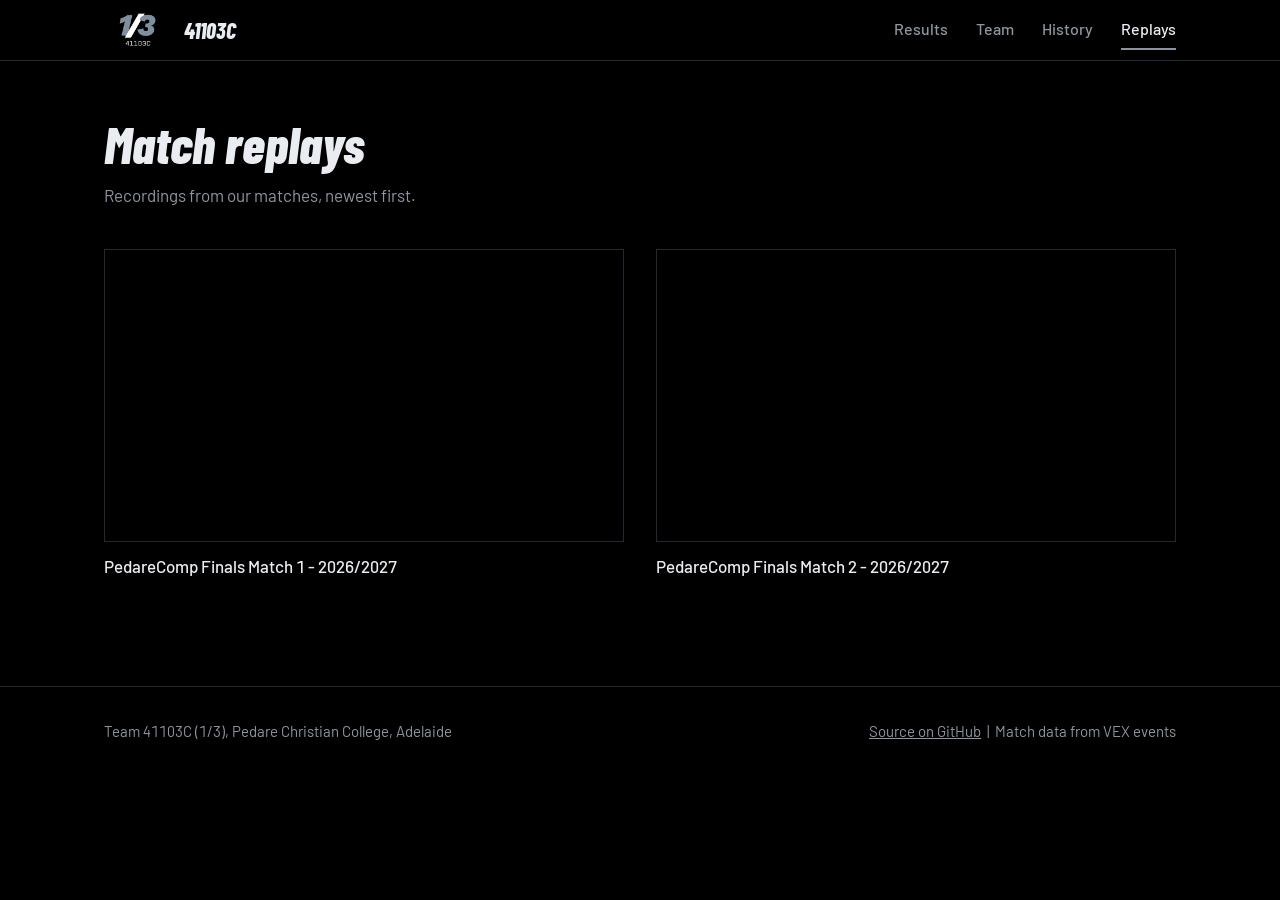
<file: public/replays.html>
<!doctype html><html lang="en-AU"><head>
<title>Match replays | 1/3 Team 41103C</title>
<meta name="description" content="Match replay videos from Team 41103C.">
<meta charset="utf-8"><meta name="viewport" content="width=device-width,initial-scale=1">
<meta name="theme-color" content="#000000"><link rel="icon" href="assets/logo.png">
<link rel="preconnect" href="https://fonts.googleapis.com"><link rel="preconnect" href="https://fonts.gstatic.com" crossorigin>
<link href="https://fonts.googleapis.com/css2?family=Barlow:wght@400;500;600&family=Barlow+Condensed:ital,wght@1,700;1,800&display=swap" rel="stylesheet">
<link rel="stylesheet" href="css/style.css">
</head><body>
<header class="site"><div class="wrap"><a class="brand" href="./"><img src="assets/logo.png" alt=""><span>41103C</span></a>
<nav aria-label="Main"><a href="./#results">Results</a><a href="./#team">Team</a><a href="./#history">History</a><a href="replays.html" aria-current="page">Replays</a></nav></div></header>
<main><section style="padding-top:56px"><div class="wrap">
<h2>Match replays</h2>
<p class="lede">Recordings from our matches, newest first.</p>
<div id="empty" class="empty" hidden><b>No replays yet.</b><p>Add YouTube videos to <code>public/videos/manifest.json</code> and push. They appear here after the next deploy.</p></div>
<div class="grid" id="grid"></div>
</div></section></main>
<footer><div class="wrap"><span>Team 41103C (1/3), Pedare Christian College, Adelaide</span><span><a href="https://github.com/Jenish094/1-3-Vex-26-27">Source on GitHub</a> &nbsp;|&nbsp; Match data from VEX events</span></div></footer>
<script src="js/replays.js"></script>
</body></html>
</file>
<file: public/css/style.css>
:root{--bg:#000;--panel:#0b0d0f;--line:#232930;--slate:#8794a3;--text:#e9edf1;--mute:#8d96a0;--max:1120px}
*{box-sizing:border-box;margin:0;padding:0}
html{scroll-behavior:smooth;scroll-padding-top:72px}
body{background:var(--bg);color:var(--text);font:400 17px/1.65 Barlow,system-ui,sans-serif;font-variant-numeric:tabular-nums}
a{color:inherit}
:focus-visible{outline:2px solid var(--slate);outline-offset:3px}
.wrap{max-width:var(--max);margin:0 auto;padding:0 24px}
h1,h2,h3{font-family:"Barlow Condensed",sans-serif;font-style:italic;font-weight:800;line-height:1}
h2{font-size:clamp(34px,5vw,52px);margin-bottom:12px}
h3{font-size:26px;font-weight:700}
.muted{color:var(--mute)}
section{padding:88px 0 0}
.lede{max-width:56ch;color:var(--mute);margin-bottom:40px}

header.site{position:sticky;top:0;z-index:10;background:#000e;backdrop-filter:blur(8px);border-bottom:1px solid var(--line)}
header.site .wrap{display:flex;align-items:center;justify-content:space-between;height:60px}
.brand{display:flex;align-items:center;gap:12px;text-decoration:none;font:italic 800 22px "Barlow Condensed",sans-serif}
.brand img{height:34px;width:auto}
nav{display:flex;gap:28px}
nav a{text-decoration:none;color:var(--mute);font-weight:500;font-size:16px;padding:6px 0;border-bottom:2px solid transparent}
nav a:hover,nav a[aria-current]{color:var(--text);border-color:var(--slate)}

.hero{padding:56px 0 0;overflow:hidden}
.hero .wrap{display:grid;grid-template-columns:1.1fr .9fr;gap:32px;align-items:center}
.hero h1{font-size:clamp(52px,8.5vw,112px);letter-spacing:-.01em}
.hero p{max-width:44ch;color:var(--mute);margin-top:20px;font-size:19px}
.hero img{width:100%;height:auto;display:block}
.facts{margin-top:56px;background:var(--panel);border-top:1px solid var(--line);border-bottom:1px solid var(--line);position:relative}
.facts::before{content:"";position:absolute;left:0;top:0;bottom:0;width:6px;background:#fff;transform:skewX(-18deg);transform-origin:top}
.facts .wrap{display:grid;grid-template-columns:repeat(4,1fr)}
.fact{padding:28px 24px;border-left:1px solid var(--line)}
.fact:first-child{border-left:0;padding-left:0}
.fact b{display:block;font:italic 800 clamp(38px,5vw,60px)/1 "Barlow Condensed",sans-serif;color:var(--slate)}
.fact span{color:var(--mute);font-size:15px}

table{width:100%;border-collapse:collapse;margin-top:8px}
th,td{padding:14px 12px;text-align:right;border-bottom:1px solid var(--line)}
th{font-weight:500;color:var(--mute);font-size:15px}
th:first-child,td:first-child{text-align:left;padding-left:0}
td:first-child{font-weight:500}
.tablewrap{overflow-x:auto}
.sub{margin:48px 0 8px;font-size:30px}
.matches{list-style:none;border-top:1px solid var(--line)}
.match{display:grid;grid-template-columns:64px 1fr auto 44px;gap:16px;align-items:center;padding:14px 0;border-bottom:1px solid var(--line)}
.match .d{color:var(--mute);font-size:14px}
.match .t{font-weight:500}
.match .t small{display:block;color:var(--mute);font-weight:400;font-size:14px}
.match .s{font:italic 700 24px "Barlow Condensed",sans-serif}
.res{display:inline-grid;place-items:center;width:36px;height:30px;font:italic 800 18px "Barlow Condensed",sans-serif;transform:skewX(-12deg)}
.res.W{background:#fff;color:#000}.res.L{border:1px solid var(--slate);color:var(--slate)}.res.T{border:1px solid var(--mute);color:var(--mute)}
.awards{list-style:none;columns:2;column-gap:40px}
.awards li{break-inside:avoid;padding:10px 0;border-bottom:1px solid var(--line)}
.awards small{display:block;color:var(--mute);font-size:14px}
.note{color:var(--mute);padding:20px 0}
.err{border-left:3px solid var(--slate);padding:12px 16px;background:var(--panel);color:var(--mute);margin-top:16px}

.people{display:grid;grid-template-columns:repeat(auto-fit,minmax(300px,1fr));gap:0;border-top:1px solid var(--line)}
.person{padding:24px 24px 28px 0;border-bottom:1px solid var(--line)}
.person p{color:var(--mute);margin-top:4px}
.person .role{color:var(--slate);font-weight:500;margin-top:6px}
.person .yr{font-size:14px;color:var(--mute)}

.timeline{border-top:1px solid var(--line)}
.era{display:grid;grid-template-columns:220px 1fr;gap:32px;padding:28px 0;border-bottom:1px solid var(--line)}
.era h3{color:var(--slate)}
.era .lvl{color:var(--mute);font-size:15px;margin-top:6px}
.era ul{list-style:none}
.era li{padding:3px 0 3px 22px;position:relative}
.era li::before{content:"";position:absolute;left:0;top:.8em;width:12px;height:2px;background:#fff;transform:skewX(-30deg)}
.era li b{font-weight:600}

footer{margin-top:96px;border-top:1px solid var(--line);padding:32px 0 48px;color:var(--mute);font-size:15px}
footer .wrap{display:flex;flex-wrap:wrap;gap:16px 32px;justify-content:space-between}

.grid{display:grid;grid-template-columns:repeat(auto-fill,minmax(340px,1fr));gap:32px;margin-top:32px}
figure iframe{width:100%;display:block;background:#000;aspect-ratio:16/9;border:1px solid var(--line)}
figcaption{padding:10px 0;font-weight:500}
figcaption small{display:block;color:var(--mute);font-weight:400}
.empty{border:1px dashed var(--line);padding:32px;color:var(--mute);max-width:60ch}
.empty code{color:var(--text)}

@media(max-width:800px){
 .hero .wrap{grid-template-columns:1fr}.hero img{max-width:420px}
 .facts .wrap{grid-template-columns:repeat(2,1fr)}.fact:nth-child(3){border-left:0;padding-left:0}
 .era{grid-template-columns:1fr;gap:12px}.awards{columns:1}
 .match{grid-template-columns:1fr auto 40px}.match .d{grid-column:1/-1}
 nav{gap:16px}.brand span{display:none}
}
@media(prefers-reduced-motion:reduce){html{scroll-behavior:auto}}
</file>
